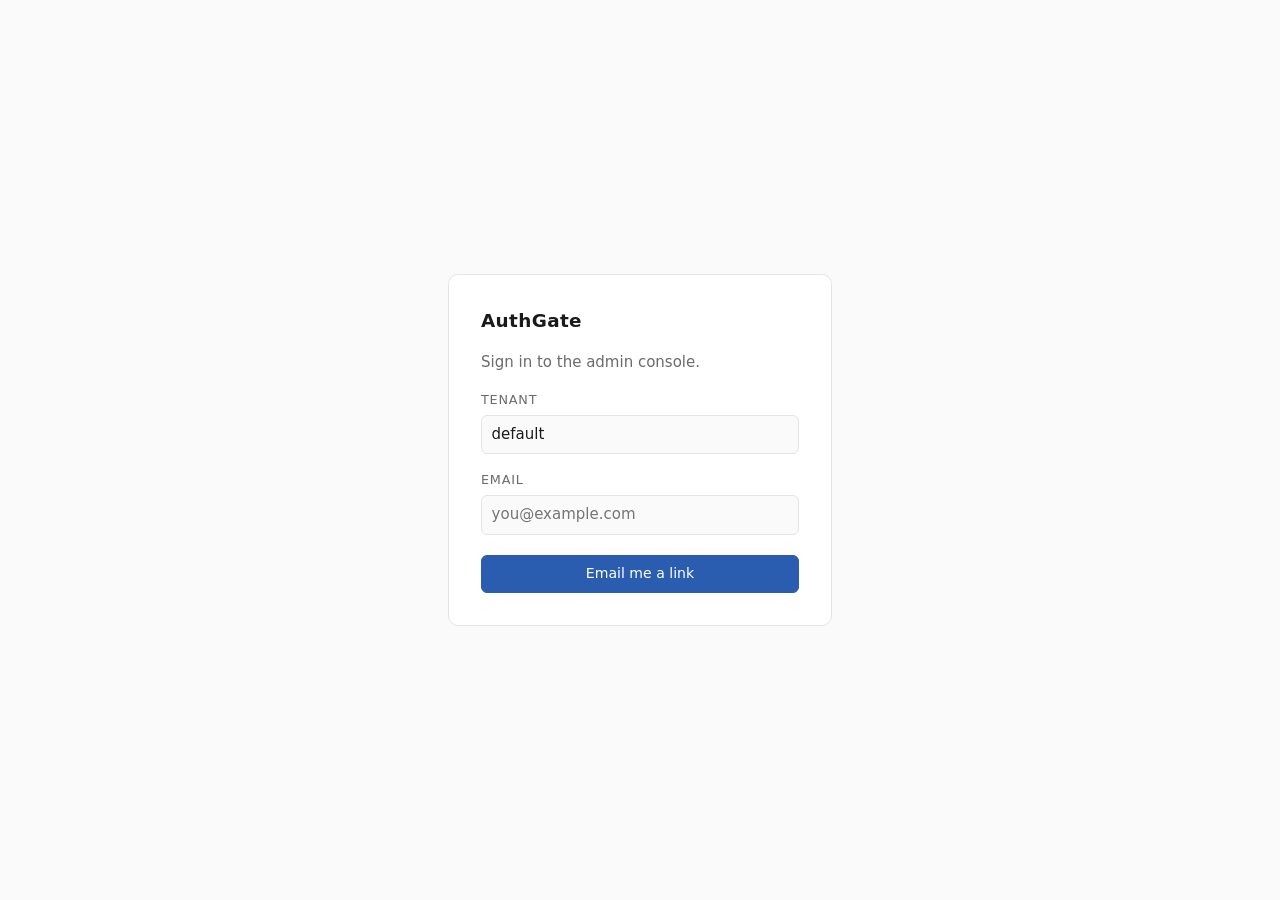
<file: server/src/main/resources/static/console/index.html>
<!doctype html>
<html lang="en">
  <head>
    <meta charset="utf-8" />
    <meta name="viewport" content="width=device-width, initial-scale=1" />
    <meta name="robots" content="noindex, nofollow" />
    <meta name="referrer" content="no-referrer" />
    <title>AuthGate console</title>
    <link rel="stylesheet" href="console.css" />
  </head>
  <body>
    <!-- Signed out ------------------------------------------------------ -->
    <section id="signin" class="centre" hidden>
      <div class="card">
        <h1>AuthGate</h1>
        <p class="muted">Sign in to the admin console.</p>

        <form id="signin-form">
          <label for="tenant">Tenant</label>
          <input id="tenant" name="tenant" value="default" autocomplete="off" required />

          <label for="email">Email</label>
          <input id="email" name="email" type="email" placeholder="you@example.com" required />

          <button type="submit">Email me a link</button>
        </form>

        <p id="signin-status" class="status" hidden></p>
      </div>
    </section>

    <!-- Signed in ------------------------------------------------------- -->
    <div id="app" hidden>
      <header class="bar">
        <strong>AuthGate</strong>
        <span class="grow"></span>
        <span id="whoami" class="muted"></span>
        <button id="signout" type="button" class="link">Sign out</button>
      </header>

      <main>
        <p id="error" class="status error" hidden></p>

        <section class="panel">
          <div class="panel-head">
            <h2>Tenants</h2>
            <form id="tenant-form" class="inline">
              <input name="slug" placeholder="slug" required />
              <input name="name" placeholder="Name" required />
              <button type="submit">Add</button>
            </form>
          </div>
          <table id="tenants"></table>
        </section>

        <section class="panel">
          <div class="panel-head">
            <h2>Accounts <span id="scope" class="muted"></span></h2>
            <form id="account-form" class="inline">
              <input name="email" type="email" placeholder="email" required />
              <input name="displayName" placeholder="Name" />
              <button type="submit">Add</button>
            </form>
          </div>
          <table id="accounts"></table>
        </section>

        <section class="panel">
          <div class="panel-head">
            <h2>Roles</h2>
            <form id="role-form" class="inline">
              <input name="name" placeholder="role name" required />
              <input name="permissions" placeholder="material:read, material:update" required />
              <button type="submit">Save</button>
            </form>
          </div>
          <table id="roles"></table>
          <p class="muted small">
            Saving replaces a role's whole grant set. Permissions are
            <code>resource:action</code> pairs, comma separated.
          </p>
        </section>
      </main>
    </div>

    <script src="console.js"></script>
  </body>
</html>
</file>
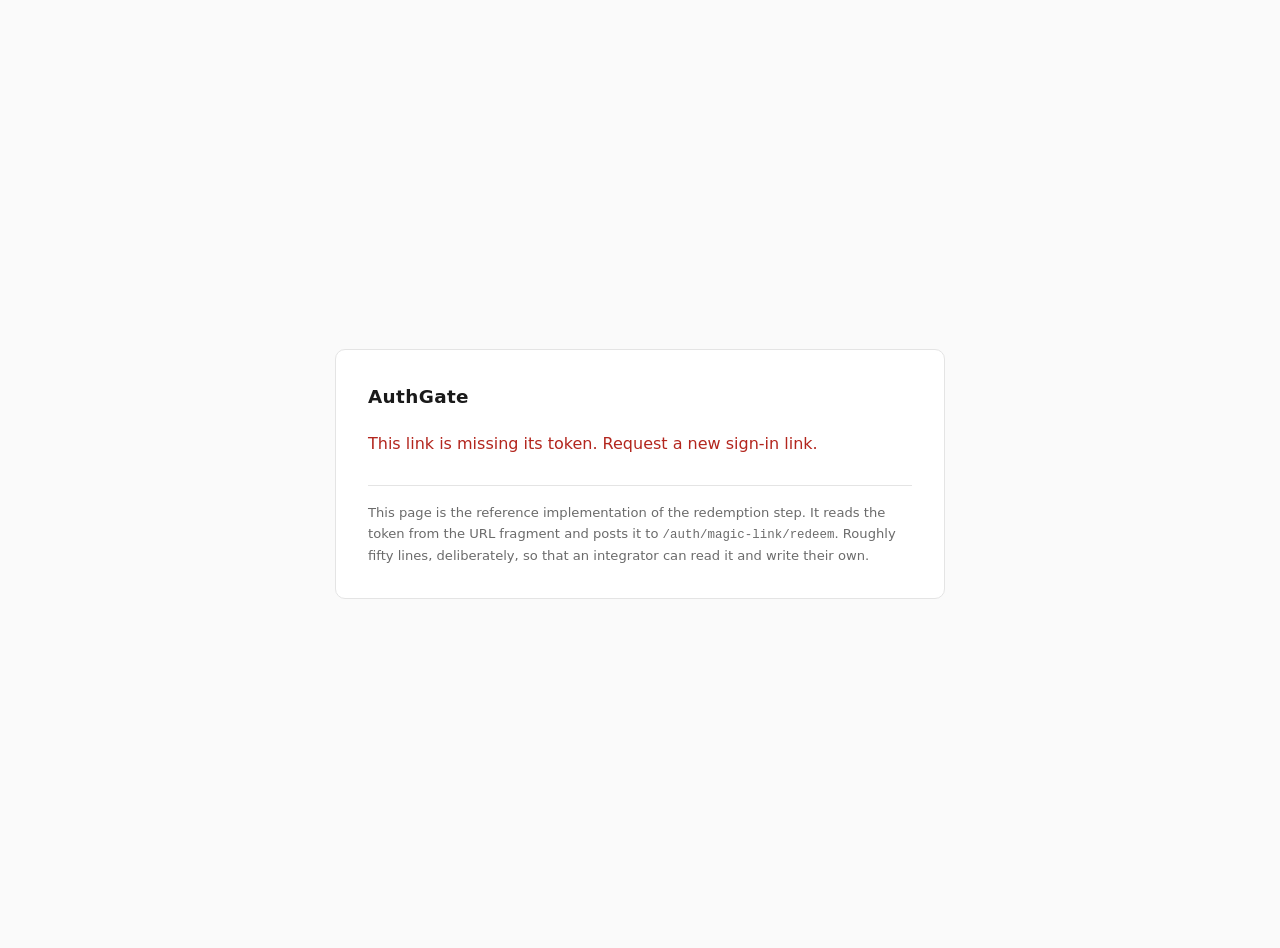
<file: server/src/main/resources/static/signin/index.html>
<!doctype html>
<html lang="en">
  <head>
    <meta charset="utf-8" />
    <meta name="viewport" content="width=device-width, initial-scale=1" />
    <!--
      Nothing on this page should ever be indexed or preserved: the URL that reaches it carries a
      single-use credential in its fragment.
    -->
    <meta name="robots" content="noindex, nofollow" />
    <meta name="referrer" content="no-referrer" />
    <title>Sign in</title>
    <link rel="stylesheet" href="signin.css" />
  </head>
  <body>
    <main class="card">
      <h1>AuthGate</h1>

      <p id="status" class="status">Redeeming your sign-in link&hellip;</p>

      <div id="result" class="result" hidden>
        <p class="label">Access token</p>
        <!--
          Shown because this page is the service's own reference implementation, and a token you
          can copy is what makes the flow demonstrable from a fresh checkout. A real deployment
          points authgate.magic-link.redirect-base at its own page, which would hand the token to
          the application instead of displaying it.
        -->
        <textarea id="token" class="token" readonly rows="6"></textarea>
        <button id="copy" type="button">Copy</button>
      </div>

      <p class="footnote">
        This page is the reference implementation of the redemption step. It reads the token from
        the URL fragment and posts it to <code>/auth/magic-link/redeem</code>. Roughly fifty lines,
        deliberately, so that an integrator can read it and write their own.
      </p>
    </main>

    <script src="signin.js"></script>
  </body>
</html>
</file>
<file: server/src/main/resources/static/console/console.css>
/* No inline styles anywhere: the page is served under a CSP without 'unsafe-inline'. */

:root {
  color-scheme: light dark;
  --fg: #1a1a1a;
  --muted: #6b6b6b;
  --bg: #fafafa;
  --card: #ffffff;
  --line: #e4e4e4;
  --accent: #2a5db0;
  --error: #b3261e;
}

@media (prefers-color-scheme: dark) {
  :root {
    --fg: #ececec;
    --muted: #a0a0a0;
    --bg: #161616;
    --card: #1f1f1f;
    --line: #333333;
    --accent: #7aa7f0;
    --error: #f2b8b5;
  }
}

* {
  box-sizing: border-box;
}

/*
 * The hidden attribute is display:none in the user-agent sheet, which any author rule setting
 * display beats — .centre below sets display:grid, so a hidden sign-in section kept rendering and
 * painted itself over the signed-in view. Restoring the intent explicitly.
 */
[hidden] {
  display: none !important;
}

body {
  margin: 0;
  background: var(--bg);
  color: var(--fg);
  font: 15px/1.55 system-ui, -apple-system, "Segoe UI", sans-serif;
}

.centre {
  min-height: 100vh;
  display: grid;
  place-items: center;
  padding: 1.5rem;
}

.card {
  width: min(24rem, 100%);
  background: var(--card);
  border: 1px solid var(--line);
  border-radius: 10px;
  padding: 2rem;
}

h1 {
  margin: 0 0 0.35rem;
  font-size: 1.15rem;
  letter-spacing: 0.02em;
}

h2 {
  margin: 0;
  font-size: 0.95rem;
}

.muted {
  color: var(--muted);
}

.small {
  font-size: 0.82rem;
}

label {
  display: block;
  margin-top: 1rem;
  font-size: 0.8rem;
  text-transform: uppercase;
  letter-spacing: 0.06em;
  color: var(--muted);
}

input {
  width: 100%;
  margin-top: 0.3rem;
  font: inherit;
  padding: 0.45rem 0.6rem;
  background: var(--bg);
  color: var(--fg);
  border: 1px solid var(--line);
  border-radius: 6px;
}

input:focus {
  outline: 2px solid var(--accent);
  outline-offset: 1px;
}

button {
  font: inherit;
  font-size: 0.88rem;
  padding: 0.45rem 0.9rem;
  border: 1px solid var(--line);
  border-radius: 6px;
  background: var(--card);
  color: var(--fg);
  cursor: pointer;
}

button:hover {
  border-color: var(--accent);
}

#signin-form button {
  margin-top: 1.25rem;
  width: 100%;
  background: var(--accent);
  border-color: var(--accent);
  color: #fff;
}

.link {
  border: none;
  background: none;
  color: var(--accent);
  padding: 0.2rem 0.3rem;
}

.status {
  margin: 1rem 0 0;
  font-size: 0.88rem;
}

.status.error {
  color: var(--error);
}

.bar {
  display: flex;
  align-items: center;
  gap: 0.75rem;
  padding: 0.75rem 1.25rem;
  background: var(--card);
  border-bottom: 1px solid var(--line);
  position: sticky;
  top: 0;
}

.grow {
  flex: 1;
}

main {
  max-width: 56rem;
  margin: 0 auto;
  padding: 1.5rem 1.25rem 4rem;
}

.panel {
  background: var(--card);
  border: 1px solid var(--line);
  border-radius: 10px;
  padding: 1.1rem 1.25rem;
  margin-bottom: 1.25rem;
}

.panel-head {
  display: flex;
  flex-wrap: wrap;
  align-items: center;
  gap: 0.6rem;
  margin-bottom: 0.9rem;
}

.inline {
  display: flex;
  gap: 0.4rem;
  margin-left: auto;
  flex-wrap: wrap;
}

.inline input {
  width: auto;
  margin-top: 0;
  min-width: 8rem;
}

table {
  width: 100%;
  border-collapse: collapse;
  font-size: 0.88rem;
}

th {
  text-align: left;
  font-size: 0.72rem;
  text-transform: uppercase;
  letter-spacing: 0.06em;
  color: var(--muted);
  font-weight: 600;
  padding: 0.35rem 0.6rem 0.35rem 0;
  border-bottom: 1px solid var(--line);
}

td {
  padding: 0.45rem 0.6rem 0.45rem 0;
  border-bottom: 1px solid var(--line);
  vertical-align: top;
}

tr:last-child td {
  border-bottom: none;
}

code {
  font-family: ui-monospace, SFMono-Regular, Menlo, monospace;
  font-size: 0.92em;
}
</file>
<file: server/src/main/resources/static/signin/signin.css>
/* Kept in a file rather than a <style> block so the page needs no 'unsafe-inline' in its CSP. */

:root {
  color-scheme: light dark;
  --fg: #1a1a1a;
  --muted: #6b6b6b;
  --bg: #fafafa;
  --card: #ffffff;
  --line: #e4e4e4;
  --error: #b3261e;
}

@media (prefers-color-scheme: dark) {
  :root {
    --fg: #ececec;
    --muted: #a0a0a0;
    --bg: #161616;
    --card: #1f1f1f;
    --line: #333333;
    --error: #f2b8b5;
  }
}

body {
  margin: 0;
  min-height: 100vh;
  display: grid;
  place-items: center;
  background: var(--bg);
  color: var(--fg);
  font: 15px/1.6 system-ui, -apple-system, "Segoe UI", sans-serif;
  padding: 1.5rem;
}

.card {
  width: min(34rem, 100%);
  background: var(--card);
  border: 1px solid var(--line);
  border-radius: 10px;
  padding: 2rem;
}

h1 {
  margin: 0 0 1.25rem;
  font-size: 1.15rem;
  letter-spacing: 0.02em;
}

.status {
  margin: 0;
  font-size: 1rem;
}

.status.error {
  color: var(--error);
}

.result {
  margin-top: 1.25rem;
}

.label {
  margin: 0 0 0.4rem;
  font-size: 0.8rem;
  text-transform: uppercase;
  letter-spacing: 0.06em;
  color: var(--muted);
}

.token {
  width: 100%;
  box-sizing: border-box;
  font-family: ui-monospace, SFMono-Regular, Menlo, monospace;
  font-size: 0.78rem;
  line-height: 1.45;
  word-break: break-all;
  background: var(--bg);
  color: var(--fg);
  border: 1px solid var(--line);
  border-radius: 6px;
  padding: 0.6rem;
  resize: vertical;
}

button {
  margin-top: 0.6rem;
  font: inherit;
  font-size: 0.85rem;
  padding: 0.4rem 0.9rem;
  border: 1px solid var(--line);
  border-radius: 6px;
  background: var(--bg);
  color: var(--fg);
  cursor: pointer;
}

button:hover {
  border-color: var(--muted);
}

.footnote {
  margin: 1.75rem 0 0;
  padding-top: 1rem;
  border-top: 1px solid var(--line);
  font-size: 0.82rem;
  color: var(--muted);
}

code {
  font-family: ui-monospace, SFMono-Regular, Menlo, monospace;
  font-size: 0.95em;
}
</file>
